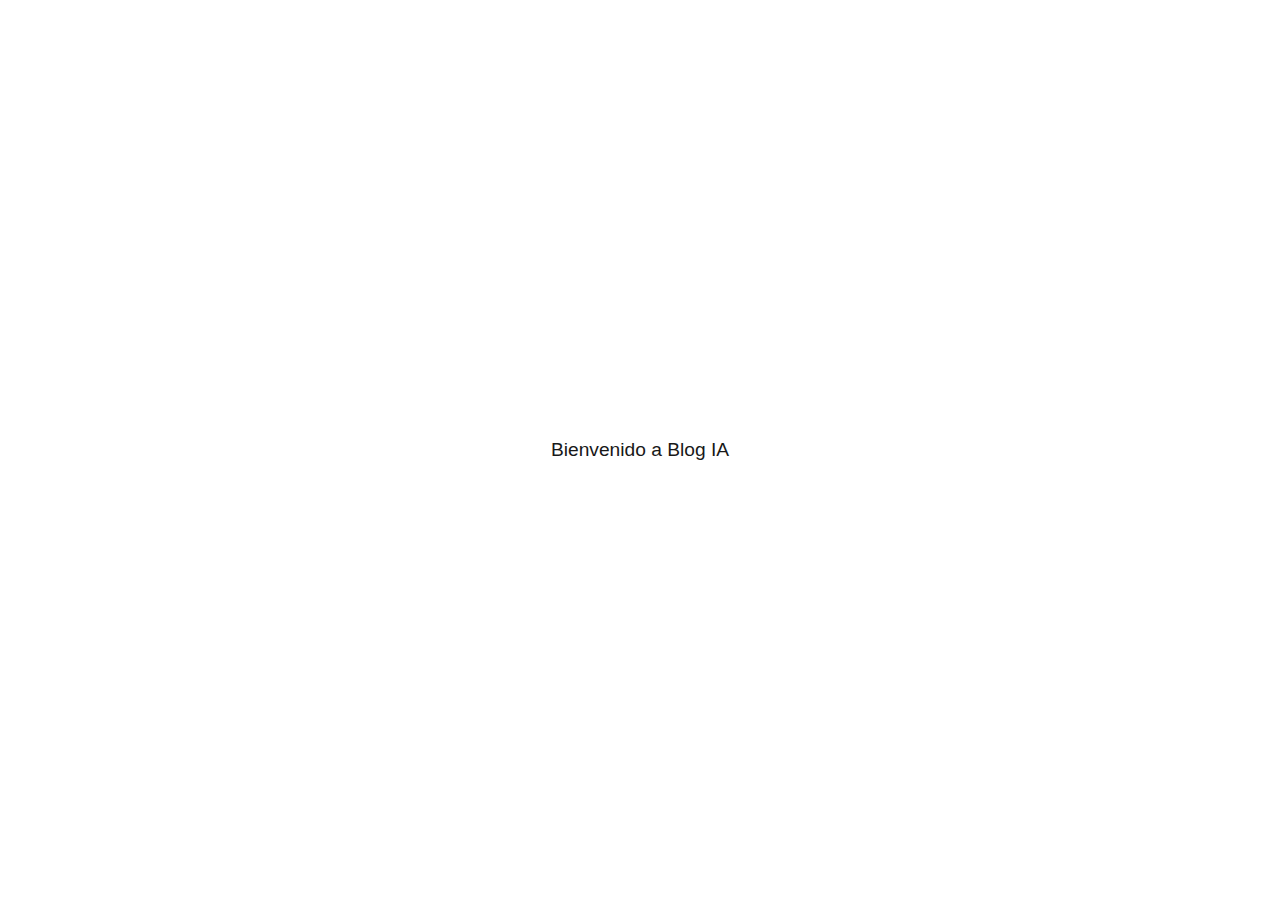
<file: login.html>
<!DOCTYPE html>
<html lang="es">
<head>
  <meta charset="UTF-8">
  <meta name="viewport" content="width=device-width, initial-scale=1.0">
  <title>Login</title>
  <style>
    body {
      font-family: 'Segoe UI', sans-serif;
      display: flex;
      flex-direction: column;
      justify-content: center;
      align-items: center;
      height: 100vh;
      margin: 0;
      background: linear-gradient(135deg, #ffffff, #ffffff);
      color: white;
      text-align: center;
    }
    p {
      font-size: 1.2em;
      opacity: 0.9;
      color: #000;
    }
  </style>
</head>
<body>
  <p>Bienvenido a Blog IA</p>
</body>
</file>
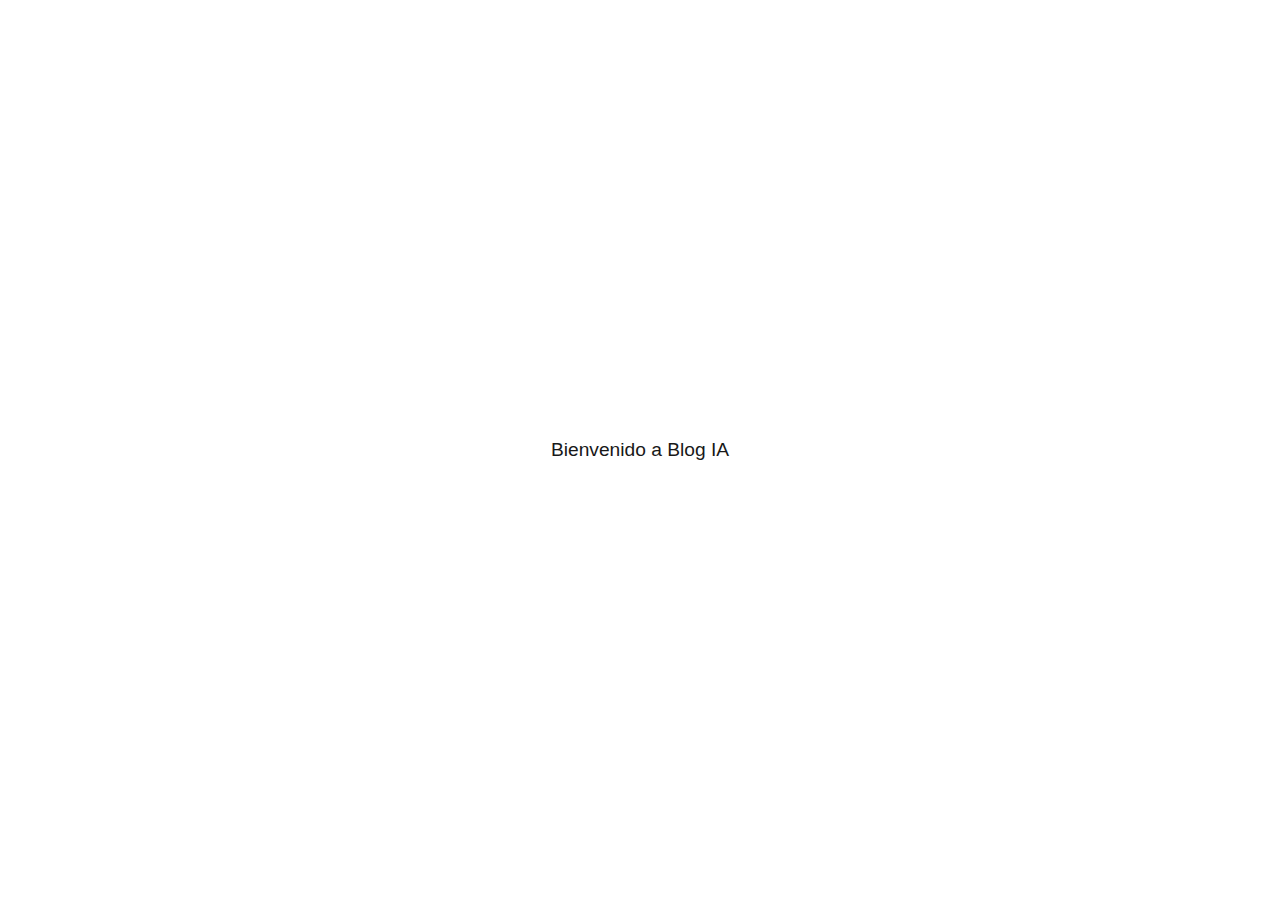
<file: publicar.html>
<!DOCTYPE html>
<html lang="es">
<head>
  <meta charset="UTF-8">
  <meta name="viewport" content="width=device-width, initial-scale=1.0">
  <title>Publicar con IA</title>
  <link rel="stylesheet" href="Css/publicar.css">
</head>

<body>

  <div class="bg-bot"></div>

  <nav>
    <div class="logo">IA BLOG</div>

    <ul class="nav-links">
      <li><a href="home.html">Inicio</a></li>
      <li><a href="publicar.html">Publicar</a></li>
      <li><a href="myposts.html">Mis Publicaciones</a></li>
      <li><a href="login.html" class="login-btn">Cerrar Sesión</a></li>
    </ul>

    <div class="menu-toggle" id="menu-toggle">☰</div>
  </nav>

  <main class="chat-wrapper">
    <div class="content-box">

      <div class="chat-msg bot" id="post-card" style="display:none;">
        <a id="post-link" class="preview-card">
          <img id="post-image" class="preview-img">
          <div class="preview-info">
            <h3 id="post-title"></h3>
            <p id="post-description"></p>
            <span class="view-post">Ver publicación →</span>
          </div>
        </a>
      </div>

      <p id="gen-error" style="display:none; color: red; margin-top:10px;"></p>

      <div class="chat-input-box">
        <textarea id="prompt-input" placeholder="Escribe aquí la idea de tu publicación..."></textarea>
        <button class="send-btn" id="send-btn">Generar</button>
      </div>

    </div>
  </main>

  <script src="Js/publicar.js"></script>
</body>

</html>
</file>
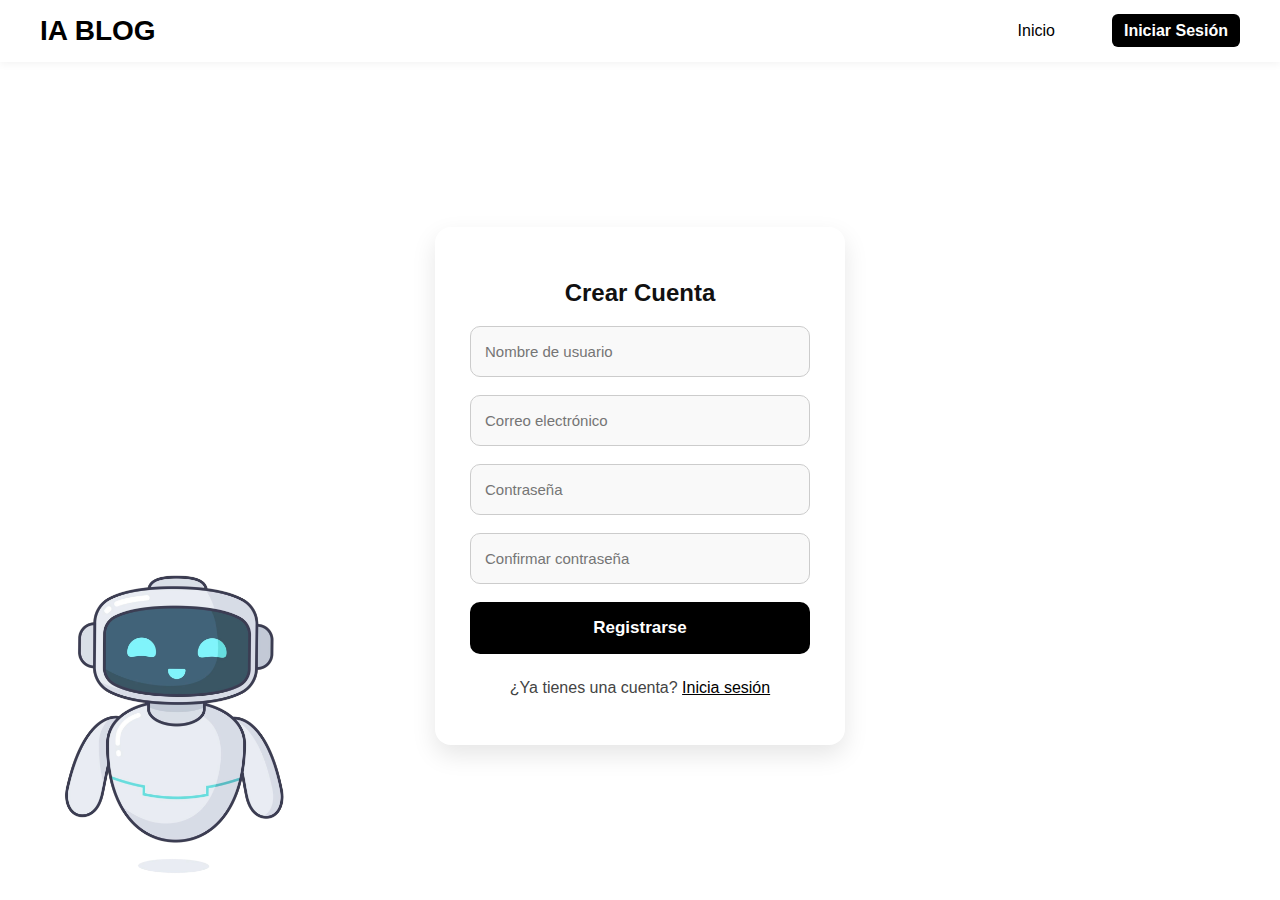
<file: register.html>
<!DOCTYPE html>
<html lang="es">
<head>
  <meta charset="UTF-8" />
  <meta name="viewport" content="width=device-width, initial-scale=1.0" />
  <title>IA Blog - Registrarse</title>
  <link rel="stylesheet" href="Css/register.css" />
</head>
<body>

  <nav>
    <div class="logo">IA BLOG</div>

    <ul class="nav-links">
      <li><a href="home.html">Inicio</a></li>
      <li><a href="publicar.html">Publicar</a></li>
      <li><a href="myposts.html">Mis Publicaciones</a></li>
      <li><a href="login.html" class="login-btn">Iniciar Sesión</a></li>
    </ul>

    <div class="menu-toggle" id="menu-toggle">
      ☰
    </div>
  </nav>

  <main>
    <div class="register-container">
      <h2>Crear Cuenta</h2>
      <form class="register-form">
        <div class="input-field">
          <input type="text" id="username" name="username" placeholder="Nombre de usuario" required />
        </div>
        <div class="input-field">
          <input type="email" id="email" name="email" placeholder="Correo electrónico" required />
        </div>
        <div class="input-field">
          <input type="password" id="password" name="password" placeholder="Contraseña" required />
        </div>
        <div class="input-field">
          <input type="password" id="confirm-password" name="confirm-password" placeholder="Confirmar contraseña" required />
        </div>
        <button type="submit" class="btn-register">Registrarse</button>
        <p class="login-link">
          ¿Ya tienes una cuenta? <a href="login.html">Inicia sesión</a>
        </p>
      </form>
    </div>
  </main>

  <script src="Js/register.js"></script>
</body>
</html>
</file>
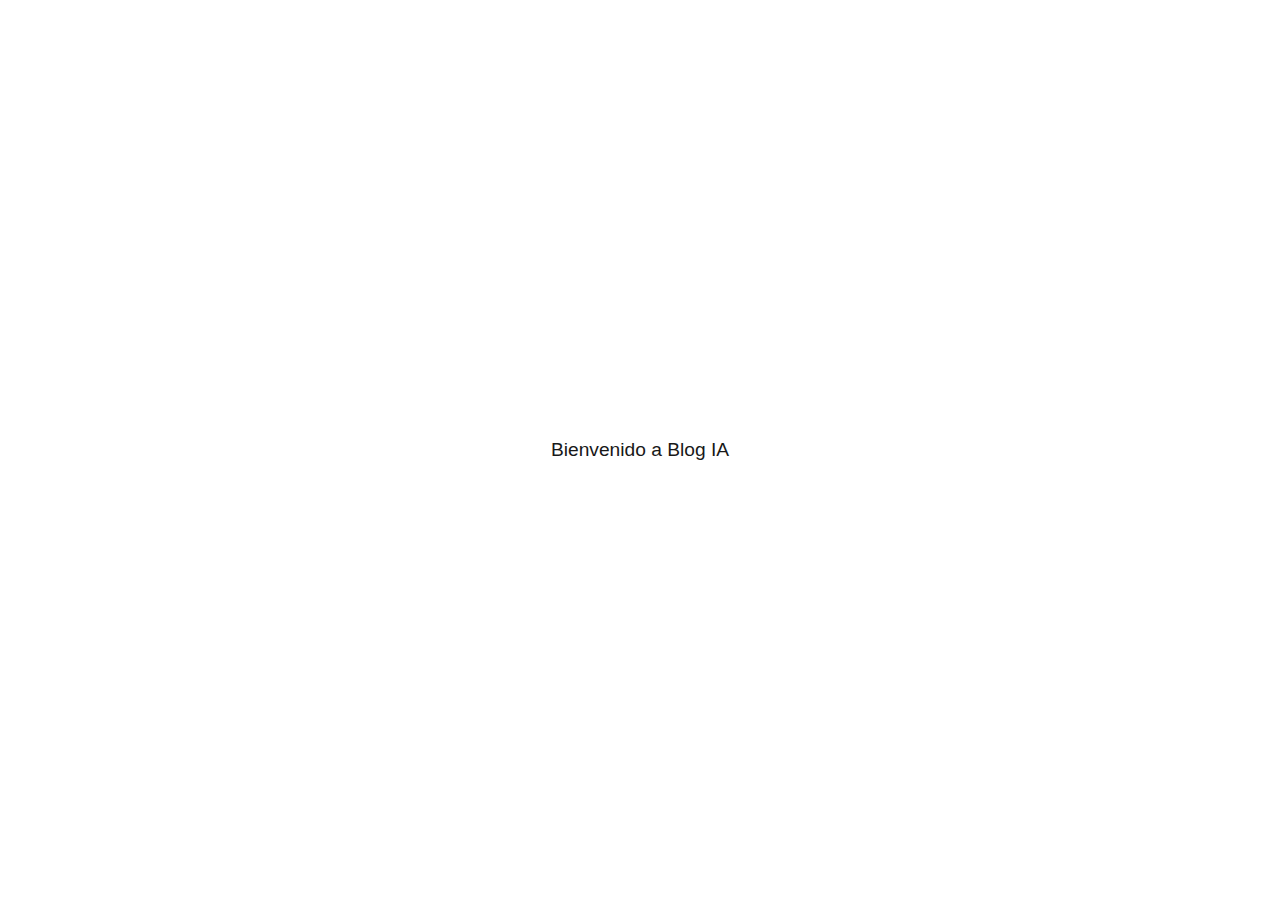
<file: Html/Login.html>
<!DOCTYPE html>
<html lang="es">
<head>
  <meta charset="UTF-8">
  <meta name="viewport" content="width=device-width, initial-scale=1.0">
  <title>Hola Home</title>
  <style>
    body {
      font-family: 'Segoe UI', sans-serif;
      display: flex;
      flex-direction: column;
      justify-content: center;
      align-items: center;
      height: 100vh;
      margin: 0;
      background: linear-gradient(135deg, #ffffff, #ffffff);
      color: white;
      text-align: center;
    }
    p {
      font-size: 1.2em;
      opacity: 0.9;
      color: #000;
    }
  </style>
</head>
<body>
  <p>Bienvenido a Blog IA</p>
</body>
</file>
<file: Css/publicar.css>
body {
  font-family: 'Poppins', sans-serif;
  margin: 0;
  color: #111;
  background: #ffffff;
  min-height: 100vh;
  display: flex;
  flex-direction: column;
}

nav {
  background: #fff;
  padding: 15px 40px;
  display: flex;
  justify-content: space-between;
  align-items: center;
  box-shadow: 0 2px 8px rgba(0,0,0,0.05);
  position: relative;
}

nav .logo {
  font-size: 28px;
  font-weight: 700;
}

.nav-links {
  display: flex;
  gap: 15px;
  align-items: center;
}

nav ul {
  list-style: none;
  display: flex;
  gap: 15px;
  margin: 0;
  padding: 0;
}

nav ul li a {
  text-decoration: none;
  padding: 8px 12px;
  color: #000;
  border-radius: 6px;
  transition: .2s;
}

nav ul li a:hover {
  background: rgba(0,0,0,0.05);
}

.login-btn {
  background: #000 !important;
  color: #fff !important;
}

.menu-toggle {
  display: none;
  font-size: 28px;
  cursor: pointer;
}

.bg-bot {
  position: fixed;
  left: 0;
  bottom: 0;
  width: 350px;
  height: 350px;
  background: url("../Img/Bot.png") center/contain no-repeat;
  z-index: -1;
  pointer-events: none;
}

.chat-wrapper {
  flex: 1;
  width: 100%;
  display: flex;
  flex-direction: column;
  justify-content: center;
  align-items: center;
  padding: 20px 0;
}

.content-box {
  width: 100%;
  max-width: 850px;
  margin: 0 auto;
  padding: 0 10px;
  box-sizing: border-box;
}

.chat-msg {
  width: 100%;
  display: flex;
  justify-content: center;
  margin-bottom: 18px;
}

.preview-card {
  width: 100%;
  display: grid;
  grid-template-columns: 140px 1fr;
  gap: 16px;
  padding: 20px;
  background: #fff;
  border: 1px solid #ddd;
  text-decoration: none;
  color: inherit;
  box-sizing: border-box;
}

.preview-img {
  width: 140px;
  height: 140px;
  object-fit: cover;
}

.preview-info {
  display: flex;
  flex-direction: column;
  justify-content: space-between;
}

.preview-info h3 {
  font-size: 15px;
  margin: 0 0 6px;
  font-weight: 600;
  line-height: 1.35;
}

.preview-info p {
  font-size: 13px;
  margin: 0;
  flex-grow: 1;
  line-height: 1.3;
}

.view-post {
  align-self: flex-end;
  margin-top: 10px;
  font-weight: 600;
  font-size: 14px;
  text-decoration: underline;
  color: #000;
}

.chat-input-box {
  width: 100%;
  max-width: 850px;
  display: flex;
  align-items: center;
  gap: 10px;
  padding: 0;
  background: #fff;
  box-sizing: border-box;
}

textarea {
  flex: 1;
  height: 60px;
  border: 1px solid #444;
  padding: 8px;
  resize: none;
  font-family: inherit;
  box-sizing: border-box;
}

.send-btn {
  width: 120px;
  height: 60px;
  border: none;
  background: #000;
  color: #fff;
  font-weight: 600;
  cursor: pointer;
  transition: .2s;
  border-radius: 10px;
}

.send-btn:hover {
  background: #222;
}

.send-btn:disabled {
  background: #b5b5b5 !important;
  color: #fff !important;
  cursor: not-allowed !important;
  opacity: .6;
  pointer-events: none;
  border-radius: 10px;
}

.chat-msg.bot {
  width: 100%;
  max-width: 100%;
}

@media (max-width: 900px) {
  .preview-card {
    grid-template-columns: 100px 1fr;
  }

  .preview-img {
    width: 100px;
    height: 100px;
  }
}

@media (max-width: 650px) {
  .menu-toggle {
    display: block;
  }

  .nav-links {
    display: none;
    flex-direction: column;
    align-items: center;
    position: absolute;
    right: 0;
    top: 65px;
    background: #fff;
    width: 100%;
    padding: 20px 0;
    gap: 10px;
    box-shadow: 0 4px 10px rgba(0,0,0,0.1);
  }

  .nav-links.active {
    display: flex;
  }

  nav ul {
    flex-direction: column;
    align-items: center;
    gap: 0;
    width: 100%;
    margin: 0;
    padding: 0;
  }

  nav ul li {
    width: 80%;
    display: flex;
    justify-content: center;
  }

  nav ul li a {
    width: 100%;
    text-align: center;
    padding: 12px 0;
    margin: 0;
    box-sizing: border-box;
  }

  .bg-bot {
    width: 240px;
    height: 240px;
  }

  .chat-input-box {
    flex-direction: column;
    gap: 8px;
  }

  textarea {
    width: 100%;
    height: 50px;
  }

  .send-btn {
    width: 100%;
    height: 50px;
  }
}
</file>
<file: Css/register.css>
body {
  font-family: 'Poppins', sans-serif;
  background: url("../Img/Bot.png") left bottom / 350px no-repeat;
  margin: 0;
  color: #111;
  min-height: 100vh;
  height: 100%;
  display: flex;
  flex-direction: column;
}

nav {
  background: #fff;
  box-shadow: 0 2px 8px rgba(0,0,0,0.05);
  padding: 15px 40px;
  display: flex;
  justify-content: space-between;
  align-items: center;
  position: sticky;
  top: 0;
  z-index: 10;
}

nav .logo {
  font-size: 28px;
  font-weight: 700;
  color: #000;
}

.nav-links {
  display: flex;
  gap: 15px;
  align-items: center;
  transition: all .3s ease;
}

nav ul {
  list-style: none;
  display: flex;
  gap: 15px;
  align-items: center;
  margin: 0;
  padding: 0;
}

nav ul li a {
  text-decoration: none;
  color: #000;
  font-weight: 500;
  padding: 8px 12px;
  border-radius: 6px;
  transition: .2s;
}

nav ul li a:hover {
  background: rgba(0, 0, 0, 0.05);
}

nav ul li a.login-btn {
  background: #000;
  color: #fff;
  font-weight: 600;
}

nav ul li a.login-btn:hover {
  transform: scale(1.03);
  background: #222;
}

.menu-toggle {
  display: none;
  font-size: 28px;
  cursor: pointer;
}

main {
  flex: 1;
  display: flex;
  justify-content: center;
  align-items: center;
  padding: 40px 20px;
}

.register-container {
  background: #fff;
  padding: 32px 35px;
  border-radius: 16px;
  box-shadow: 0 10px 25px rgba(0,0,0,0.1);
  width: 340px;
  text-align: center;
  animation: fadeIn 0.8s ease;
  margin-top: 10px;
}

@keyframes fadeIn {
  from { opacity: 0; transform: translateY(20px); }
  to { opacity: 1; transform: translateY(0); }
}

.input-field {
  width: 100%;
  margin-bottom: 18px;
  display: flex;
  justify-content: center;
}

.input-field input {
  width: 100%;
  padding: 16px 14px;
  border: 1px solid #ccc;
  border-radius: 10px;
  background: #f9f9f9;
  color: #333;
  font-size: 15px;
}

.input-field input:focus {
  border-color: #000;
  background: #fff;
}

.btn-register {
  width: 100%;
  padding: 16px;
  background: #000;
  border: none;
  border-radius: 10px;
  color: #fff;
  font-size: 17px;
  font-weight: 600;
}

.btn-register:hover {
  background: #222;
}

.login-link {
  margin-top: 25px;
  color: #444;
}

.login-link a {
  color: #000;
  font-weight: 500;
}

.login-link a:hover {
  text-decoration: underline;
}

#error-register {
  color: red;
  font-size: 14px;
  margin-top: 10px;
  margin-bottom: 10px;
  text-align: left;
}

@media (max-width: 768px) {
  body {
    background: url("../Img/Bot.png") left bottom / 230px no-repeat;
  }

  nav {
    padding: 15px 25px;
  }

  .menu-toggle {
    display: block;
  }

  .nav-links {
    display: none;
    flex-direction: column;
    align-items: center;
    position: absolute;
    top: 65px;
    right: 0;
    background: #fff;
    width: 100%;
    padding: 20px 0;
    gap: 10px;
    box-shadow: 0 4px 10px rgba(0,0,0,0.1);
  }

  .nav-links.active {
    display: flex;
  }

  nav ul {
    flex-direction: column;
    align-items: center;
    gap: 0;
    width: 100%;
    margin: 0;
    padding: 0;
  }

  nav ul li {
    width: 80%;
    display: flex;
    justify-content: center;
  }

  nav ul li a {
    width: 100%;
    text-align: center;
    padding: 12px 0;
    margin: 0;
    box-sizing: border-box;
  }

  .register-container {
    margin-bottom: 40px;
  }
}

@media (max-width: 480px) {
  body {
    background: url("../Img/Bot.png") center bottom / min(55vw, 260px) no-repeat;
  }

  .register-container {
    padding: 35px 25px;
    margin-bottom: min(35vh, 210px);
  }

  .register-container h2 {
    font-size: 22px;
  }

  .btn-register {
    font-size: 16px;
  }
}
</file>
